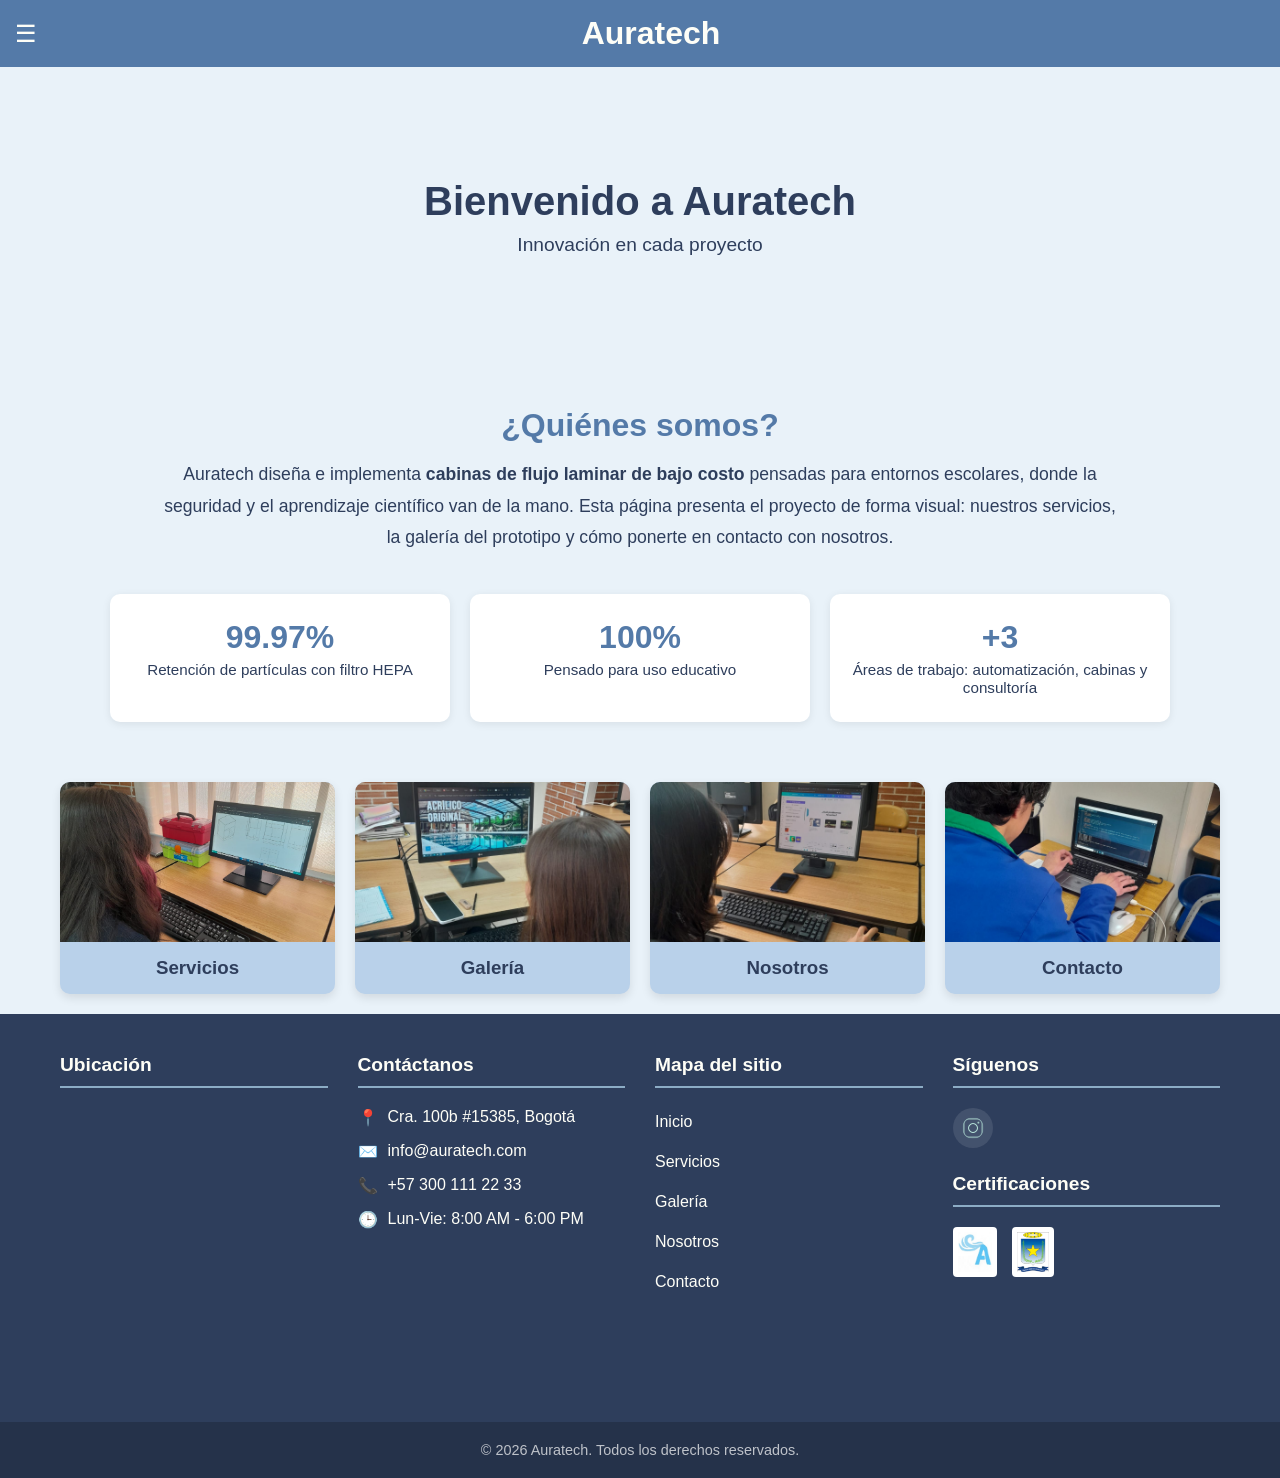
<file: index.html>
<!DOCTYPE html>
<html lang="es">
<head>
  <meta charset="UTF-8">
  <meta name="viewport" content="width=device-width, initial-scale=1.0">
  <title>Auratech</title>
  <link rel="stylesheet" href="static/css/styles.css">
  <link rel="icon" href="data:image/svg+xml,%3Csvg xmlns='http://www.w3.org/2000/svg' viewBox='0 0 100 100'%3E%3Ctext y='.9em' font-size='90'%3E%F0%9F%94%AC%3C/text%3E%3C/svg%3E">  <script defer src="static/js/common.js"></script>
  <script defer src="static/js/script.js"></script>
</head>
<body>
  <header>
    <button id="menu-toggle" class="menu-toggle">☰</button>
    <h1>Auratech</h1>
  </header>
  <nav id="side-menu" class="side-menu">
    <button id="close-menu" class="close-menu">✖</button>
  </nav>

  <main class="main-content">
    <section class="banner-slider">
      <div class="slide active" style="background-color: #E9F2F9;">
        <h2>Bienvenido a Auratech</h2>
        <p>Innovación en cada proyecto</p>
      </div>
      <div class="slide" style="background-color: #B9D1EA;">
        <h2>Soluciones Tecnológicas</h2>
        <p>Calidad y confianza</p>
      </div>
      <div class="slide" style="background-color: #8CACC5;">
        <h2>Diseño Creativo</h2>
        <p>Inspiración que transforma</p>
      </div>
    </section>

    <section class="info-section">
      <h2>¿Quiénes somos?</h2>
      <p>
        Auratech diseña e implementa <strong>cabinas de flujo laminar de bajo costo</strong> pensadas
        para entornos escolares, donde la seguridad y el aprendizaje científico van de la mano.
        Esta página presenta el proyecto de forma visual: nuestros servicios, la galería del
        prototipo y cómo ponerte en contacto con nosotros.
      </p>
    </section>

    <section class="stats-strip">
      <div class="stat-card">
        <span class="stat-number">99.97%</span>
        <span class="stat-label">Retención de partículas con filtro HEPA</span>
      </div>
      <div class="stat-card">
        <span class="stat-number">100%</span>
        <span class="stat-label">Pensado para uso educativo</span>
      </div>
      <div class="stat-card">
        <span class="stat-number">+3</span>
        <span class="stat-label">Áreas de trabajo: automatización, cabinas y consultoría</span>
      </div>
    </section>

    <section class="categories">
      <a class="category" href="services.html">
        <img src="static/img/cabina2.jpg" alt="Servicios de Auratech">
        <h3>Servicios</h3>
      </a>
      <a class="category" href="gallery.html">
        <img src="static/img/cabina1.jpg" alt="Galería del prototipo">
        <h3>Galería</h3>
      </a>
      <a class="category" href="us.html">
        <img src="static/img/cabina3.jpg" alt="Sobre Auratech">
        <h3>Nosotros</h3>
      </a>
      <a class="category" href="contact.html">
        <img src="static/img/cabina4.jpg" alt="Contacto">
        <h3>Contacto</h3>
      </a>
    </section>
  </main>

  <footer class="footer-mejorado">
  <div class="footer-container">
    <div class="footer-col footer-map">
      <h3>Ubicación</h3>
      <iframe
        src="https://www.google.com/maps?q=Cra.+100b+%2315385,+Bogotá,+Colombia&output=embed"
        width="100%"
        height="250"
        style="border:0;"
        allowfullscreen=""
        loading="lazy"
        referrerpolicy="no-referrer-when-downgrade"
      ></iframe>
    </div>

    <div class="footer-col footer-contact">
      <h3>Contáctanos</h3>
      <ul class="contact-info">
        <li>
          <span class="icon">📍</span>
          <span>Cra. 100b #15385, Bogotá</span>
        </li>
        <li>
          <span class="icon">✉️</span>
          <a href="mailto:info@auratech.com">info@auratech.com</a>
        </li>
        <li>
          <span class="icon">📞</span>
          <a href="tel:+573001112233">+57 300 111 22 33</a>
        </li>
        <li>
          <span class="icon">🕒</span>
          <span>Lun-Vie: 8:00 AM - 6:00 PM</span>
        </li>
      </ul>
    </div>

    <div class="footer-col footer-sitemap">
      <h3>Mapa del sitio</h3>
      <ul class="sitemap-links">
        <li><a href="index.html">Inicio</a></li>
        <li><a href="services.html">Servicios</a></li>
        <li><a href="gallery.html">Galería</a></li>
        <li><a href="us.html">Nosotros</a></li>
        <li><a href="contact.html">Contacto</a></li>
     </ul>
    </div>

    <div class="footer-col footer-social">
      <h3>Síguenos</h3>
      <div class="social-icons">
        <a href="https://www.instagram.com/aura_tech.2026?stkn=MW1sOTgxODVhbDFhMQ==" target="_blank" rel="noopener">
          <img src="static/img/instagram.png" alt="Instagram">
        </a>
      </div>

      <div class="footer-logos">
        <h3>Certificaciones</h3>
        <div class="logos-container">
          <img src="static/img/Logo Aura Tech.png" alt="Certificación 1">
          <img src="static/img/Escudo_Reuven_Feuerstein.png" alt="Certificación 2">
        </div>
      </div>
    </div>
  </div>

  <div class="footer-bottom">
    <p>&copy; 2026 Auratech. Todos los derechos reservados.</p>
  </div>
</footer>

</body>
</html>
</file>
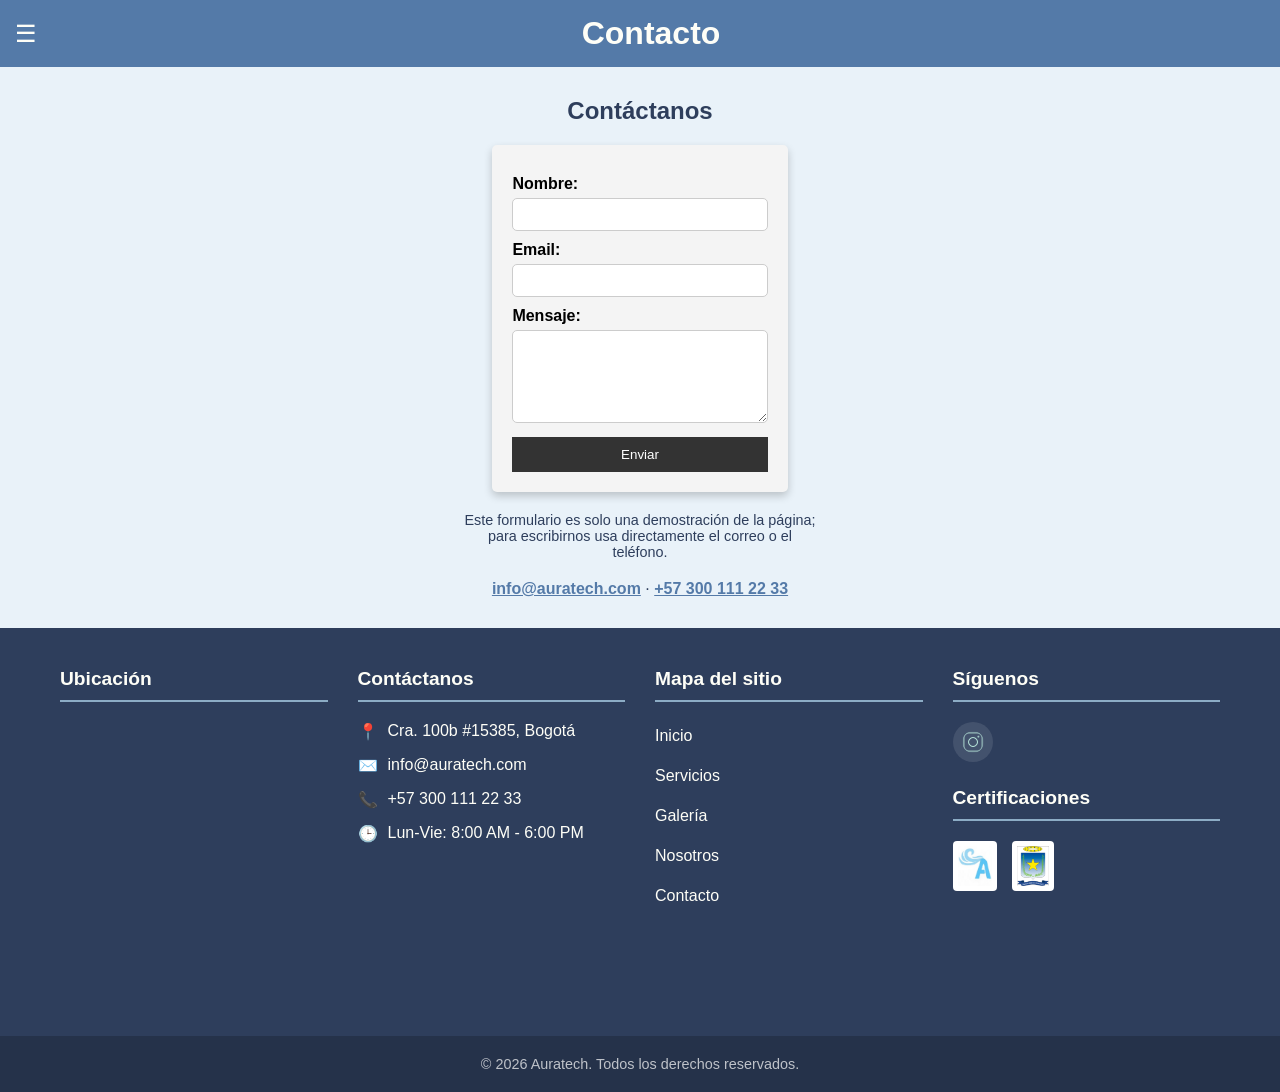
<file: contact.html>
<!DOCTYPE html>
<html lang="es">
<head>
    <meta charset="UTF-8">
    <meta name="viewport" content="width=device-width, initial-scale=1.0">
    <title>Contacto | Auratech</title>
    <link rel="stylesheet" href="static/css/styles.css">
    <link rel="icon" href="data:image/svg+xml,%3Csvg xmlns='http://www.w3.org/2000/svg' viewBox='0 0 100 100'%3E%3Ctext y='.9em' font-size='90'%3E%F0%9F%94%AC%3C/text%3E%3C/svg%3E">
    <script defer src="static/js/common.js"></script>
    <script defer src="static/js/script.js"></script>
</head>
<body>
    <header>
        <button id="menu-toggle" class="menu-toggle">☰</button>
        <h1>Contacto</h1>
    </header>
    <nav id="side-menu" class="side-menu">
      <button id="close-menu" class="close-menu">✖</button>
    </nav>

    <main class="main-content1">
        <h2 style="margin-top: 30px; color: var(--color5);">Contáctanos</h2>
        <form id="contactForm">
            <label for="nombre">Nombre:</label>
            <input type="text" id="nombre" name="nombre" required>

            <label for="email">Email:</label>
            <input type="email" id="email" name="email" required>

            <label for="mensaje">Mensaje:</label>
            <textarea id="mensaje" name="mensaje" rows="5" required></textarea>

            <button type="submit">Enviar</button>
        </form>
        <p class="contact-note">Este formulario es solo una demostración de la página; para escribirnos usa directamente el correo o el teléfono.</p>
        <p class="contact-direct">
          <a href="mailto:info@auratech.com">info@auratech.com</a> · <a href="tel:+573001112233">+57 300 111 22 33</a>
        </p>
    </main>

  <footer class="footer-mejorado">
  <div class="footer-container">
    <div class="footer-col footer-map">
      <h3>Ubicación</h3>
      <iframe
        src="https://www.google.com/maps?q=Cra.+100b+%2315385,+Bogotá,+Colombia&output=embed"
        width="100%"
        height="250"
        style="border:0;"
        allowfullscreen=""
        loading="lazy"
        referrerpolicy="no-referrer-when-downgrade"
      ></iframe>
    </div>

    <div class="footer-col footer-contact">
      <h3>Contáctanos</h3>
      <ul class="contact-info">
        <li>
          <span class="icon">📍</span>
          <span>Cra. 100b #15385, Bogotá</span>
        </li>
        <li>
          <span class="icon">✉️</span>
          <a href="mailto:info@auratech.com">info@auratech.com</a>
        </li>
        <li>
          <span class="icon">📞</span>
          <a href="tel:+573001112233">+57 300 111 22 33</a>
        </li>
        <li>
          <span class="icon">🕒</span>
          <span>Lun-Vie: 8:00 AM - 6:00 PM</span>
        </li>
      </ul>
    </div>

    <div class="footer-col footer-sitemap">
      <h3>Mapa del sitio</h3>
      <ul class="sitemap-links">
        <li><a href="index.html">Inicio</a></li>
        <li><a href="services.html">Servicios</a></li>
        <li><a href="gallery.html">Galería</a></li>
        <li><a href="us.html">Nosotros</a></li>
        <li><a href="contact.html">Contacto</a></li>
      </ul>
    </div>

    <div class="footer-col footer-social">
      <h3>Síguenos</h3>
      <div class="social-icons">
        <a href="https://www.instagram.com/aura_tech.2026?stkn=MW1sOTgxODVhbDFhMQ==" target="_blank" rel="noopener">
          <img src="static/img/instagram.png" alt="Instagram">
        </a>
      </div>

      <div class="footer-logos">
        <h3>Certificaciones</h3>
        <div class="logos-container">
          <img src="static/img/Logo Aura Tech.png" alt="Certificación 1">
          <img src="static/img/Escudo_Reuven_Feuerstein.png" alt="Certificación 2">
        </div>
      </div>
    </div>
  </div>

  <div class="footer-bottom">
    <p>&copy; 2026 Auratech. Todos los derechos reservados.</p>
  </div>
</footer>

</body>
</html>
</file>
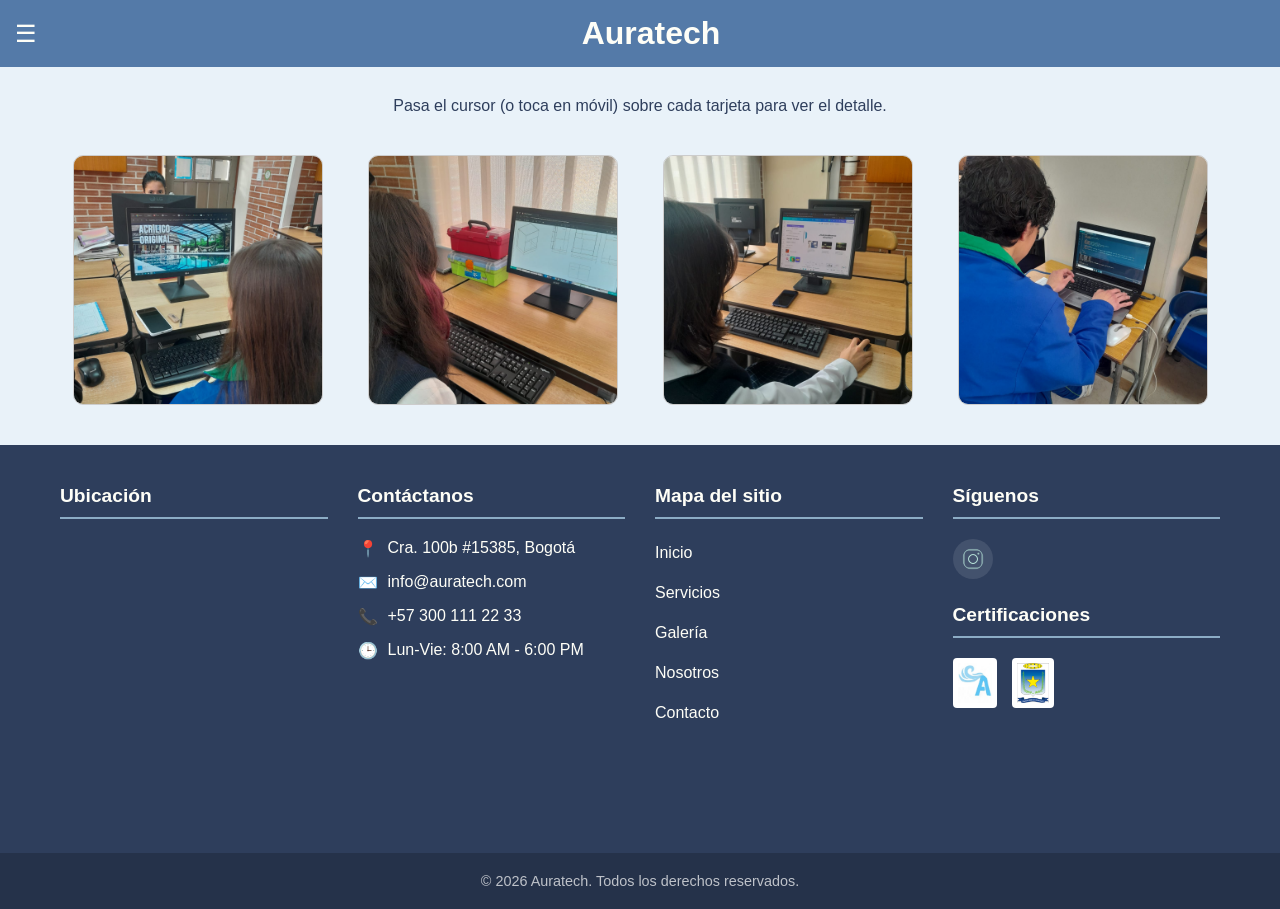
<file: gallery.html>
<!DOCTYPE html>
<html lang="es">
<head>
  <meta charset="UTF-8">
  <meta name="viewport" content="width=device-width, initial-scale=1.0">
  <title>Galería - Auratech</title>
  <link rel="stylesheet" href="static/css/styles.css">
  <link rel="icon" href="data:image/svg+xml,%3Csvg xmlns='http://www.w3.org/2000/svg' viewBox='0 0 100 100'%3E%3Ctext y='.9em' font-size='90'%3E%F0%9F%94%AC%3C/text%3E%3C/svg%3E">
  <script defer src="static/js/common.js"></script>
  <script defer src="static/js/script.js"></script>
</head>
<body>
  <header>
    <button id="menu-toggle" class="menu-toggle">☰</button>
    <h1>Auratech</h1>
  </header>

  <nav id="side-menu" class="side-menu">
    <button id="close-menu" class="close-menu">✖</button>
  </nav>
  <main class="main-content">
    <p class="gallery-intro">Pasa el cursor (o toca en móvil) sobre cada tarjeta para ver el detalle.</p>
    <section class="galeria-container">
      <div class="card-container">
        <div class="card">
          <div class="card-front">
            <img src="static/img/cabina1.jpg" alt="Vista frontal de la cabina">
          </div>
          <div class="card-back">
            <p>Vista frontal: panel de vidrio y filtro HEPA.</p>
          </div>
        </div>
      </div>

      <div class="card-container">
        <div class="card">
          <div class="card-front">
            <img src="static/img/cabina2.jpg" alt="Vista lateral">
          </div>
          <div class="card-back">
            <p>Vista lateral: acceso ergonómico para manipulación segura.</p>
          </div>
        </div>
      </div>

      <div class="card-container">
        <div class="card">
          <div class="card-front">
            <img src="static/img/cabina3.jpg" alt="Interior de la cabina">
          </div>
          <div class="card-back">
            <p>Interior: espacio con luz UV y superficie de acero inoxidable.</p>
          </div>
        </div>
      </div>

      <div class="card-container">
        <div class="card">
          <div class="card-front">
            <img src="static/img/cabina4.jpg" alt="Filtro HEPA en detalle">
          </div>
          <div class="card-back">
            <p>Detalle del filtro HEPA: retención del 99.97% de partículas.</p>
          </div>
        </div>
      </div>
    </section>
  </main>

  <footer class="footer-mejorado">
  <div class="footer-container">
    <div class="footer-col footer-map">
      <h3>Ubicación</h3>
      <iframe
        src="https://www.google.com/maps?q=Cra.+100b+%2315385,+Bogotá,+Colombia&output=embed"
        width="100%"
        height="250"
        style="border:0;"
        allowfullscreen=""
        loading="lazy"
        referrerpolicy="no-referrer-when-downgrade"
      ></iframe>
    </div>

    <div class="footer-col footer-contact">
      <h3>Contáctanos</h3>
      <ul class="contact-info">
        <li>
          <span class="icon">📍</span>
          <span>Cra. 100b #15385, Bogotá</span>
        </li>
        <li>
          <span class="icon">✉️</span>
          <a href="mailto:info@auratech.com">info@auratech.com</a>
        </li>
        <li>
          <span class="icon">📞</span>
          <a href="tel:+573001112233">+57 300 111 22 33</a>
        </li>
        <li>
          <span class="icon">🕒</span>
          <span>Lun-Vie: 8:00 AM - 6:00 PM</span>
        </li>
      </ul>
    </div>

    <div class="footer-col footer-sitemap">
      <h3>Mapa del sitio</h3>
      <ul class="sitemap-links">
        <li><a href="index.html">Inicio</a></li>
        <li><a href="services.html">Servicios</a></li>
        <li><a href="gallery.html">Galería</a></li>
        <li><a href="us.html">Nosotros</a></li>
        <li><a href="contact.html">Contacto</a></li>
      </ul>
    </div>

    <div class="footer-col footer-social">
      <h3>Síguenos</h3>
      <div class="social-icons">
        <a href="https://www.instagram.com/aura_tech.2026?stkn=MW1sOTgxODVhbDFhMQ==" target="_blank" rel="noopener">
          <img src="static/img/instagram.png" alt="Instagram">
        </a>
      </div>

      <div class="footer-logos">
        <h3>Certificaciones</h3>
        <div class="logos-container">
          <img src="static/img/Logo Aura Tech.png" alt="Certificación 1">
          <img src="static/img/Escudo_Reuven_Feuerstein.png" alt="Certificación 2">
        </div>
      </div>
    </div>
  </div>

  <div class="footer-bottom">
    <p>&copy; 2026 Auratech. Todos los derechos reservados.</p>
  </div>
</footer>

</body>
</html>
</file>
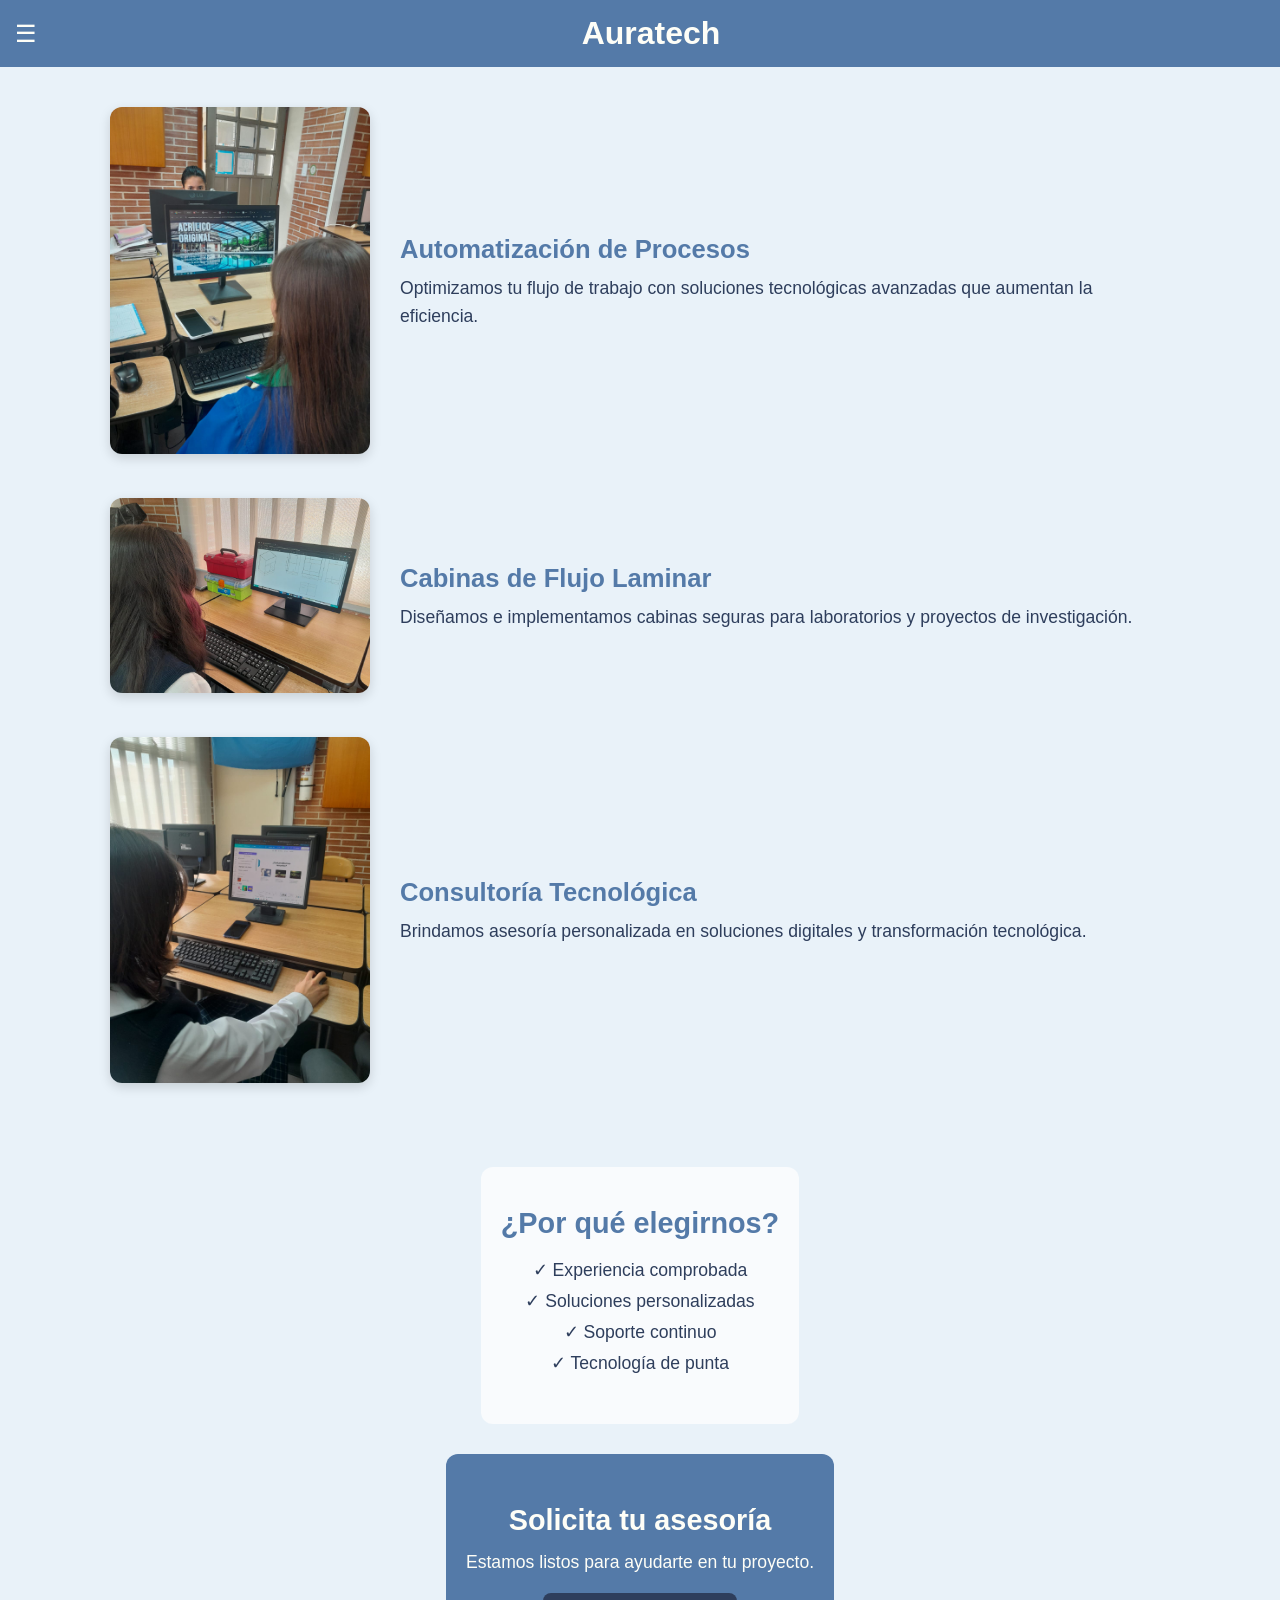
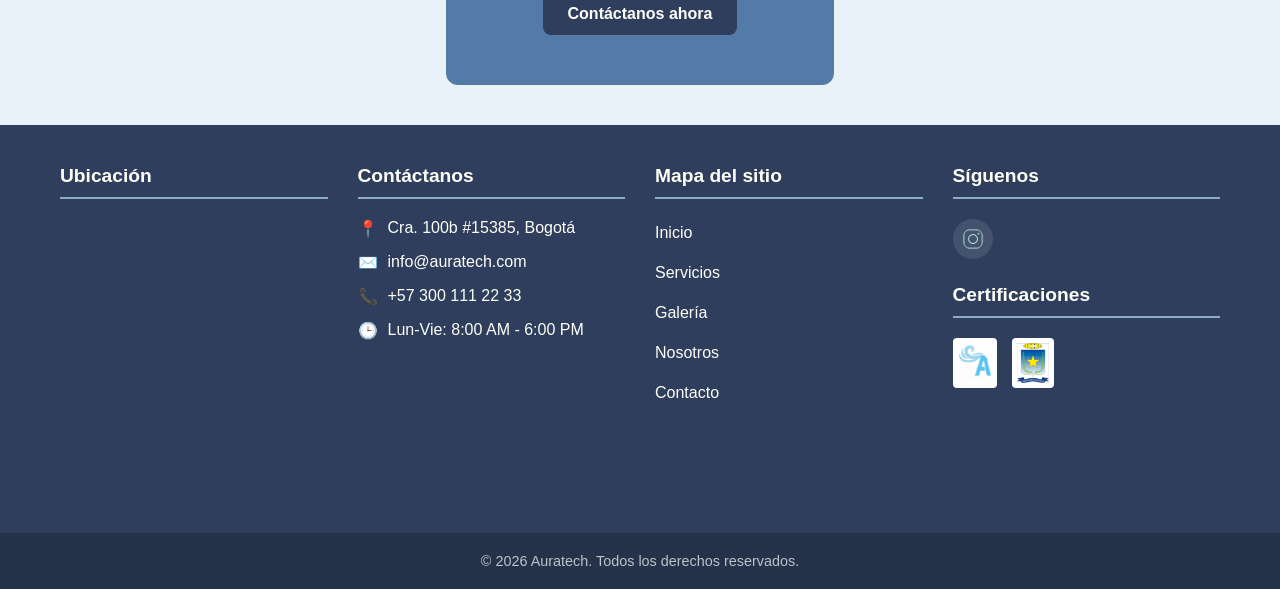
<file: services.html>
<!DOCTYPE html>
<html lang="es">
<head>
  <meta charset="UTF-8">
  <meta name="viewport" content="width=device-width, initial-scale=1.0">
  <title>Servicios | Auratech</title>
  <link rel="stylesheet" href="static/css/styles.css">
  <link rel="icon" href="data:image/svg+xml,%3Csvg xmlns='http://www.w3.org/2000/svg' viewBox='0 0 100 100'%3E%3Ctext y='.9em' font-size='90'%3E%F0%9F%94%AC%3C/text%3E%3C/svg%3E">
  <script defer src="static/js/common.js"></script>
  <script defer src="static/js/script.js"></script>
</head>
<body>
  <header>
    <button id="menu-toggle" class="menu-toggle">☰</button>
    <h1>Auratech</h1>
  </header>
  <nav id="side-menu" class="side-menu">
    <button id="close-menu" class="close-menu">✖</button>
  </nav>

  <section class="services">
    <div class="service-block">
      <div class="service-image">
        <img src="static/img/cabina1.jpg" alt="Automatización de procesos">
      </div>
      <div class="service-text">
        <h3>Automatización de Procesos</h3>
        <p>Optimizamos tu flujo de trabajo con soluciones tecnológicas avanzadas que aumentan la eficiencia.</p>
      </div>
    </div>

    <div class="service-block reverse">
      <div class="service-text">
        <h3>Cabinas de Flujo Laminar</h3>
        <p>Diseñamos e implementamos cabinas seguras para laboratorios y proyectos de investigación.</p>
      </div>
      <div class="service-image">
        <img src="static/img/cabina2.jpg" alt="Cabinas de flujo laminar">
      </div>
    </div>

    <div class="service-block">
      <div class="service-image">
        <img src="static/img/cabina3.jpg" alt="Consultoría tecnológica">
      </div>
      <div class="service-text">
        <h3>Consultoría Tecnológica</h3>
        <p>Brindamos asesoría personalizada en soluciones digitales y transformación tecnológica.</p>
      </div>
    </div>
  </section>

  <section class="porque-elegirnos">
    <h3>¿Por qué elegirnos?</h3>
    <ul>
      <li>✓ Experiencia comprobada</li>
      <li>✓ Soluciones personalizadas</li>
      <li>✓ Soporte continuo</li>
      <li>✓ Tecnología de punta</li>
    </ul>
  </section>

  <section class="asesoria">
    <h3>Solicita tu asesoría</h3>
    <p>Estamos listos para ayudarte en tu proyecto.</p>
    <a href="contact.html" class="btn-asesoria">Contáctanos ahora</a>
  </section>

  <footer class="footer-mejorado">
  <div class="footer-container">
    <div class="footer-col footer-map">
      <h3>Ubicación</h3>
      <iframe
        src="https://www.google.com/maps?q=Cra.+100b+%2315385,+Bogotá,+Colombia&output=embed"
        width="100%"
        height="250"
        style="border:0;"
        allowfullscreen=""
        loading="lazy"
        referrerpolicy="no-referrer-when-downgrade"
      ></iframe>
    </div>

    <div class="footer-col footer-contact">
      <h3>Contáctanos</h3>
      <ul class="contact-info">
        <li>
          <span class="icon">📍</span>
          <span>Cra. 100b #15385, Bogotá</span>
        </li>
        <li>
          <span class="icon">✉️</span>
          <a href="mailto:info@auratech.com">info@auratech.com</a>
        </li>
        <li>
          <span class="icon">📞</span>
          <a href="tel:+573001112233">+57 300 111 22 33</a>
        </li>
        <li>
          <span class="icon">🕒</span>
          <span>Lun-Vie: 8:00 AM - 6:00 PM</span>
        </li>
      </ul>
    </div>

    <div class="footer-col footer-sitemap">
      <h3>Mapa del sitio</h3>
      <ul class="sitemap-links">
        <li><a href="index.html">Inicio</a></li>
        <li><a href="services.html">Servicios</a></li>
        <li><a href="gallery.html">Galería</a></li>
        <li><a href="us.html">Nosotros</a></li>
        <li><a href="contact.html">Contacto</a></li>
      </ul>
    </div>

    <div class="footer-col footer-social">
      <h3>Síguenos</h3>
      <div class="social-icons">
        <a href="https://www.instagram.com/aura_tech.2026?stkn=MW1sOTgxODVhbDFhMQ==" target="_blank" rel="noopener">
          <img src="static/img/instagram.png" alt="Instagram">
        </a>
      </div>

      <div class="footer-logos">
        <h3>Certificaciones</h3>
        <div class="logos-container">
          <img src="static/img/Logo Aura Tech.png" alt="Certificación 1">
          <img src="static/img/Escudo_Reuven_Feuerstein.png" alt="Certificación 2">
        </div>
      </div>
    </div>
  </div>

  <div class="footer-bottom">
    <p>&copy; 2026 Auratech. Todos los derechos reservados.</p>
  </div>
</footer>

</body>
</html>
</file>
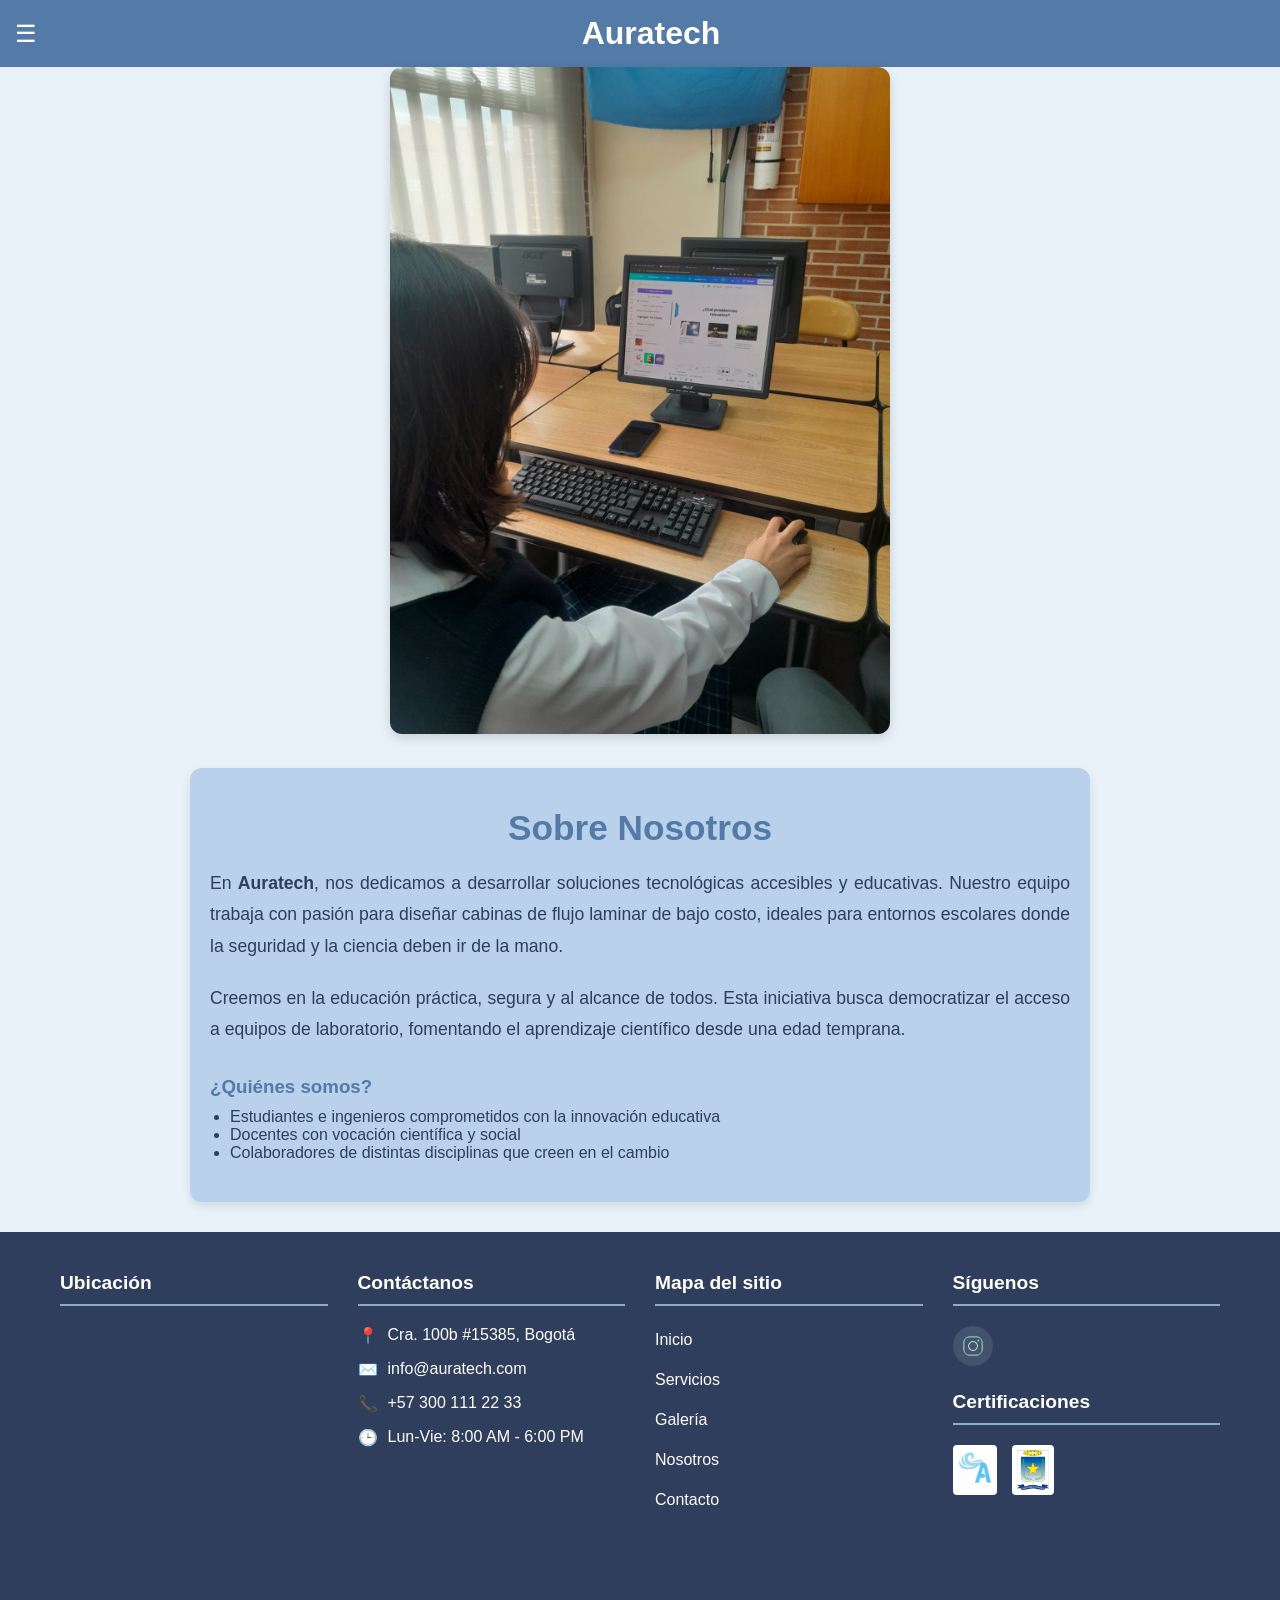
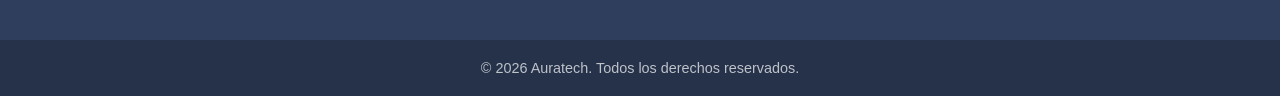
<file: us.html>
<!DOCTYPE html>
<html lang="es">
<head>
  <meta charset="UTF-8">
  <meta name="viewport" content="width=device-width, initial-scale=1.0">
  <title>Auratech - Nosotros</title>
  <link rel="stylesheet" href="static/css/styles.css">
  <link rel="icon" href="data:image/svg+xml,%3Csvg xmlns='http://www.w3.org/2000/svg' viewBox='0 0 100 100'%3E%3Ctext y='.9em' font-size='90'%3E%F0%9F%94%AC%3C/text%3E%3C/svg%3E">
  <script defer src="static/js/common.js"></script>
  <script defer src="static/js/script.js"></script>
</head>
<body>
  <header>
    <button id="menu-toggle" class="menu-toggle">☰</button>
    <h1>Auratech</h1>
  </header>

  <nav id="side-menu" class="side-menu">
    <button id="close-menu" class="close-menu">✖</button>
  </nav>

  <main class="main-content1">
    <div class="nosotros-image">
      <img src="static/img/cabina3.jpg" alt="Prototipo de cabina de flujo laminar Auratech">
    </div>

    <section class="nosotros-section">
      <h2>Sobre Nosotros</h2>
      <p>
        En <strong>Auratech</strong>, nos dedicamos a desarrollar soluciones tecnológicas accesibles y educativas. Nuestro equipo trabaja con pasión para diseñar cabinas de flujo laminar de bajo costo, ideales para entornos escolares donde la seguridad y la ciencia deben ir de la mano.
      </p>
      <p>
        Creemos en la educación práctica, segura y al alcance de todos. Esta iniciativa busca democratizar el acceso a equipos de laboratorio, fomentando el aprendizaje científico desde una edad temprana.
      </p>

      <div class="equipo">
        <h3>¿Quiénes somos?</h3>
        <ul>
          <li>Estudiantes e ingenieros comprometidos con la innovación educativa</li>
          <li>Docentes con vocación científica y social</li>
          <li>Colaboradores de distintas disciplinas que creen en el cambio</li>
        </ul>
      </div>
    </section>
  </main>

  <footer class="footer-mejorado">
  <div class="footer-container">
    <div class="footer-col footer-map">
      <h3>Ubicación</h3>
      <iframe
        src="https://www.google.com/maps?q=Cra.+100b+%2315385,+Bogotá,+Colombia&output=embed"
        width="100%"
        height="250"
        style="border:0;"
        allowfullscreen=""
        loading="lazy"
        referrerpolicy="no-referrer-when-downgrade"
      ></iframe>
    </div>

    <div class="footer-col footer-contact">
      <h3>Contáctanos</h3>
      <ul class="contact-info">
        <li>
          <span class="icon">📍</span>
          <span>Cra. 100b #15385, Bogotá</span>
        </li>
        <li>
          <span class="icon">✉️</span>
          <a href="mailto:info@auratech.com">info@auratech.com</a>
        </li>
        <li>
          <span class="icon">📞</span>
          <a href="tel:+573001112233">+57 300 111 22 33</a>
        </li>
        <li>
          <span class="icon">🕒</span>
          <span>Lun-Vie: 8:00 AM - 6:00 PM</span>
        </li>
      </ul>
    </div>

    <div class="footer-col footer-sitemap">
      <h3>Mapa del sitio</h3>
      <ul class="sitemap-links">
        <li><a href="index.html">Inicio</a></li>
        <li><a href="services.html">Servicios</a></li>
        <li><a href="gallery.html">Galería</a></li>
        <li><a href="us.html">Nosotros</a></li>
        <li><a href="contact.html">Contacto</a></li>
      </ul>
    </div>

    <div class="footer-col footer-social">
      <h3>Síguenos</h3>
      <div class="social-icons">
        <a href="https://www.instagram.com/aura_tech.2026?stkn=MW1sOTgxODVhbDFhMQ==" target="_blank" rel="noopener">
          <img src="static/img/instagram.png" alt="Instagram">
        </a>
      </div>

      <div class="footer-logos">
        <h3>Certificaciones</h3>
        <div class="logos-container">
          <img src="static/img/Logo Aura Tech.png" alt="Certificación 1">
          <img src="static/img/Escudo_Reuven_Feuerstein.png" alt="Certificación 2">
        </div>
      </div>
    </div>
  </div>

  <div class="footer-bottom">
    <p>&copy; 2026 Auratech. Todos los derechos reservados.</p>
  </div>
</footer>

</body>
</html>
</file>
<file: static/css/styles.css>
/* ==================== */
/* RESET Y VARIABLES */
/* ==================== */
* {
  margin: 0;
  padding: 0;
  box-sizing: border-box;
}

:root {
  --color1: #E9F2F9;
  --color2: #B9D1EA;
  --color3: #8CACC5;
  --color4: #547AA8;
  --color5: #2E3E5C;
  --text-light: #fefef7;
  --transition: all 0.3s ease;
}

/* ==================== */
/* ESTRUCTURA GENERAL */
/* ==================== */
body {
  font-family: 'Lucida Sans', 'Arial', sans-serif;
  background-color: var(--color1);
  display: flex;
  flex-direction: column;
  min-height: 100vh;
}

.main-content, .main-content1 {
  flex-grow: 1;
  transition: var(--transition);
}

.main-content1 {
  display: flex;
  flex-direction: column;
  align-items: center;
}

body.menu-open .main-content {
  margin-left: 250px;
}

/* ==================== */
/* HEADER Y MENÚ */
/* ==================== */
header {
  background: var(--color4);
  color: var(--text-light);
  padding: 15px;
  display: flex;
  align-items: center;
}

header h1 {
  flex: 1;
  text-align: center;
}

.menu-toggle, .close-menu {
  font-size: 1.5em;
  background: none;
  border: none;
  color: var(--text-light);
  cursor: pointer;
}

.close-menu {
  position: absolute;
  top: 15px;
  right: 15px;
}

.side-menu {
  position: fixed;
  top: 0;
  left: -250px;
  width: 250px;
  height: 100%;
  background: var(--color5);
  padding-top: 60px;
  transition: var(--transition);
  z-index: 10;
}

.side-menu.open {
  left: 0;
}

.side-menu ul {
  list-style: none;
}

.side-menu ul li {
  padding: 15px;
  text-align: center;
}

.side-menu ul li a {
  color: var(--text-light);
  text-decoration: none;
  font-size: 1.1rem;
  display: block;
  padding: 15px;
  transition: var(--transition);
}

.side-menu ul li a:hover {
  background: var(--color3);
}

/* ==================== */
/* COMPONENTES COMUNES */
/* ==================== */
/* Banner Slider */
.banner-slider {
  position: relative;
  overflow: hidden;
  height: 300px;
}

.slide {
  position: absolute;
  width: 100%;
  height: 100%;
  opacity: 0;
  color: var(--color5);
  display: flex;
  flex-direction: column;
  align-items: center;
  justify-content: center;
  transition: opacity 1s ease;
  text-align: center;
  padding: 0 20px;
}

.slide.active {
  opacity: 1;
}

.slide h2 {
  font-size: 2.5rem;
  margin-bottom: 10px;
}

.slide p {
  font-size: 1.2rem;
}

/* Categorías/Tarjetas */
.categories {
  display: grid;
  grid-template-columns: repeat(auto-fit, minmax(200px, 1fr));
  gap: 20px;
  padding: 20px;
  max-width: 1200px;
  margin: 0 auto;
}

.category {
  background: var(--color2);
  border-radius: 10px;
  box-shadow: 0 4px 10px rgba(0,0,0,0.1);
  text-align: center;
  transition: transform 0.3s ease, box-shadow 0.3s ease;
  overflow: hidden;
  text-decoration: none;
  display: block;
  color: inherit;
}

.category:hover {
  transform: translateY(-5px) scale(1.02);
  box-shadow: 0 4px 15px rgba(0, 0, 0, 0.2);
}

.category img {
  width: 100%;
  height: 160px;
  object-fit: cover;
  display: block;
}

.category h3 {
  margin: 15px 0;
  color: var(--color5);
}

/* Sección informativa (intro de inicio) */
.info-section {
  max-width: 1000px;
  margin: 40px auto;
  padding: 0 20px;
  text-align: center;
}

.info-section h2 {
  color: var(--color4);
  font-size: 2rem;
  margin-bottom: 15px;
}

.info-section p {
  color: var(--color5);
  font-size: 1.1rem;
  line-height: 1.8;
}

/* Tira de estadísticas/datos informativos */
.stats-strip {
  display: grid;
  grid-template-columns: repeat(auto-fit, minmax(180px, 1fr));
  gap: 20px;
  max-width: 1100px;
  margin: 0 auto 40px;
  padding: 0 20px;
}

.stat-card {
  background: #fff;
  border-radius: 10px;
  padding: 25px 15px;
  text-align: center;
  box-shadow: 0 2px 8px rgba(0,0,0,0.08);
}

.stat-card .stat-number {
  display: block;
  font-size: 2rem;
  font-weight: bold;
  color: var(--color4);
  margin-bottom: 5px;
}

.stat-card .stat-label {
  color: var(--color5);
  font-size: 0.95rem;
}

/* Formulario */
form {
  max-width: 400px;
  margin: 20px auto;
  padding: 20px;
  background: #f4f4f4;
  border-radius: 5px;
  box-shadow: 0 4px 8px rgba(0, 0, 0, 0.2);
}

form label {
  display: block;
  margin-top: 10px;
  font-weight: bold;
}

form input, form textarea {
  width: 100%;
  padding: 8px;
  margin-top: 5px;
  border: 1px solid #ccc;
  border-radius: 5px;
}

form button {
  margin-top: 10px;
  padding: 10px;
  background: #333;
  color: white;
  border: none;
  cursor: pointer;
  width: 100%;
  transition: var(--transition);
}

form button:hover {
  background: #555;
}

.contact-note {
  max-width: 400px;
  margin: 0 auto 20px;
  text-align: center;
  color: var(--color5);
  font-size: 0.9rem;
  padding: 0 20px;
}

.contact-direct {
  max-width: 400px;
  margin: 0 auto 30px;
  text-align: center;
  color: var(--color5);
}

.contact-direct a {
  color: var(--color4);
  font-weight: bold;
}

/* ==================== */
/* PÁGINAS ESPECÍFICAS */
/* ==================== */
/* Galería */
.galeria-container {
  display: grid;
  grid-template-columns: repeat(auto-fit, minmax(250px, 1fr));
  gap: 20px;
  padding: 20px;
  justify-items: center;
  max-width: 1200px;
  margin: 0 auto;
}

.card-container {
  perspective: 1000px;
  width: 250px;
  height: 250px;
  margin: 20px;
}

.card {
  width: 100%;
  height: 100%;
  position: relative;
  transform-style: preserve-3d;
  transition: transform 0.6s;
  cursor: pointer;
}

.card-container:hover .card {
  transform: rotateY(180deg);
}

.card-front, .card-back {
  position: absolute;
  width: 100%;
  height: 100%;
  backface-visibility: hidden;
  border: 1px solid #ccc;
  border-radius: 10px;
  overflow: hidden;
}

.card-front img {
  width: 100%;
  height: 100%;
  object-fit: cover;
}

.card-back {
  background-color: #fff;
  transform: rotateY(180deg);
  display: flex;
  align-items: center;
  justify-content: center;
  padding: 15px;
  text-align: center;
}

.gallery-intro {
  max-width: 800px;
  margin: 30px auto 0;
  padding: 0 20px;
  text-align: center;
  color: var(--color5);
}

/* Nosotros */
.nosotros-section {
  max-width: 900px;
  padding: 40px 20px;
  background: var(--color2);
  color: var(--color5);
  border-radius: 12px;
  margin: 30px auto;
  box-shadow: 0 4px 10px rgba(0,0,0,0.1);
  animation: fadeIn 1s ease;
}

.nosotros-section h2 {
  font-size: 2.2rem;
  margin-bottom: 20px;
  color: var(--color4);
  text-align: center;
}

.nosotros-section p {
  font-size: 1.1rem;
  line-height: 1.8;
  margin-bottom: 20px;
  text-align: justify;
}

.nosotros-section .equipo {
  margin-top: 30px;
}

.nosotros-section .equipo h3 {
  color: var(--color4);
  margin-bottom: 10px;
}

.nosotros-section .equipo ul {
  list-style: disc;
  padding-left: 20px;
}

.nosotros-image {
  max-width: 900px;
  margin: 0 auto;
  padding: 0 20px;
  text-align: center;
}

.nosotros-image img {
  width: 100%;
  max-width: 500px;
  border-radius: 12px;
  box-shadow: 0 4px 12px rgba(0,0,0,0.15);
}

/* ==================== */
/* FOOTER */
/* ==================== */
.footer-mejorado {
  background-color: var(--color5);
  color: var(--text-light);
  padding: 40px 0 0;
  font-family: 'Lucida Sans', 'Arial', sans-serif;
}

.footer-container {
  max-width: 1200px;
  margin: 0 auto;
  display: grid;
  grid-template-columns: repeat(auto-fit, minmax(250px, 1fr));
  gap: 30px;
  padding: 0 20px;
}

.footer-col {
  margin-bottom: 30px;
}

.footer-col h3 {
  color: var(--text-light);
  font-size: 1.2rem;
  margin-bottom: 20px;
  padding-bottom: 10px;
  border-bottom: 2px solid var(--color3);
}

.contact-info {
  list-style: none;
}

.contact-info li {
  margin-bottom: 15px;
  display: flex;
  align-items: flex-start;
}

.contact-info .icon {
  margin-right: 10px;
  font-size: 1rem;
}

.contact-info a {
  color: var(--text-light);
  text-decoration: none;
  transition: var(--transition);
}

.contact-info a:hover {
  color: var(--color3);
  text-decoration: underline;
}

.sitemap-links {
  list-style: none;
}

.sitemap-links li {
  margin-bottom: 12px;
}

.sitemap-links a {
  color: var(--text-light);
  text-decoration: none;
  transition: var(--transition);
  display: block;
  padding: 5px 0;
}

.sitemap-links a:hover {
  color: var(--color3);
  padding-left: 5px;
}

.social-icons {
  display: flex;
  gap: 15px;
  margin-bottom: 25px;
  flex-wrap: wrap;
}

.social-icons a {
  display: flex;
  align-items: center;
  justify-content: center;
  width: 40px;
  height: 40px;
  background-color: rgba(255, 255, 255, 0.1);
  border-radius: 50%;
  color: var(--text-light);
  font-size: 1.2rem;
  transition: var(--transition);
}

.social-icons img {
  width: 22px;
  height: 22px;
  object-fit: cover;
  border-radius: 50%;
  transition: all 0.3s ease;
}

.social-icons a:hover {
  background-color: var(--color3);
  transform: translateY(-3px);
}

.logos-container {
  display: flex;
  gap: 15px;
  flex-wrap: wrap;
}

.logos-container img {
  max-height: 50px;
  object-fit: contain;
  background-color: #fff;
  padding: 5px;
  border-radius: 4px;
}

.footer-bottom {
  text-align: center;
  padding: 20px;
  background-color: rgba(0, 0, 0, 0.2);
  margin-top: 30px;
}

.footer-bottom p {
  margin: 0;
  font-size: 0.9rem;
  color: rgba(255, 255, 255, 0.7);
}

/* ==================== */
/* ANIMACIONES */
/* ==================== */
.fade-in {
  opacity: 0;
  transform: translateY(10px);
  animation: fadeInUp 1s forwards;
}

@keyframes fadeIn {
  from { opacity: 0; transform: translateY(20px); }
  to { opacity: 1; transform: translateY(0); }
}

@keyframes fadeInUp {
  to {
    opacity: 1;
    transform: translateY(0);
  }
}

/* ==================== */
/* RESPONSIVE */
/* ==================== */
@media (max-width: 768px) {
  .footer-container {
    grid-template-columns: 1fr;
  }

  body.menu-open .main-content {
    margin-left: 0;
    transform: translateX(250px);
  }

  .galeria-container {
    grid-template-columns: repeat(auto-fit, minmax(200px, 1fr));
  }

  .service-block, .service-block.reverse {
    flex-direction: column;
  }
}

@media (max-width: 480px) {
  .footer-container {
    grid-template-columns: 1fr;
  }

  .side-menu {
    width: 100%;
    left: -100%;
  }

  body.menu-open .main-content {
    transform: translateX(100%);
  }

  .slide h2 {
    font-size: 1.8rem;
  }

  .slide p {
    font-size: 1rem;
  }
}

/* ==================== */
/* SERVICIOS */
/* ==================== */
.services {
  display: flex;
  flex-direction: column;
  gap: 40px;
  padding: 40px 20px;
  max-width: 1100px;
  margin: 0 auto;
}

.service-block {
  display: flex;
  align-items: center;
  gap: 30px;
}

.service-block.reverse {
  flex-direction: row-reverse;
}

.service-image img {
  width: 100%;
  max-width: 260px;
  border-radius: 12px;
  box-shadow: 0 4px 12px rgba(0,0,0,0.15);
}

.service-text {
  flex: 1;
}

.service-text h3 {
  color: var(--color4);
  margin-bottom: 10px;
  font-size: 1.6rem;
}

.service-text p {
  color: var(--color5);
  font-size: 1.1rem;
  line-height: 1.6;
}

/* ==================== */
/* POR QUÉ ELEGIRNOS */
/* ==================== */
.porque-elegirnos {
  background-color: #f9fbfd;
  padding: 40px 20px;
  border-radius: 12px;
  margin: 40px auto 0;
  max-width: 1100px;
  text-align: center;
}

.porque-elegirnos h3 {
  font-size: 1.8rem;
  margin-bottom: 20px;
  color: var(--color4);
}

.porque-elegirnos ul {
  list-style: none;
  padding: 0;
  font-size: 1.1rem;
  color: var(--color5);
}

.porque-elegirnos li {
  margin-bottom: 10px;
}

/* ==================== */
/* ASESORÍA */
/* ==================== */
.asesoria {
  background-color: var(--color4);
  color: var(--text-light);
  padding: 50px 20px;
  border-radius: 12px;
  text-align: center;
  margin: 30px auto 40px;
  max-width: 1100px;
}

.asesoria h3 {
  font-size: 1.8rem;
  margin-bottom: 15px;
}

.asesoria p {
  font-size: 1.1rem;
  margin-bottom: 20px;
}

.btn-asesoria {
  display: inline-block;
  padding: 12px 25px;
  background: var(--color5);
  color: var(--text-light);
  text-decoration: none;
  border-radius: 8px;
  transition: var(--transition);
  font-weight: bold;
}

.btn-asesoria:hover {
  background: #1f2d44;
  transform: scale(1.05);
}
</file>
